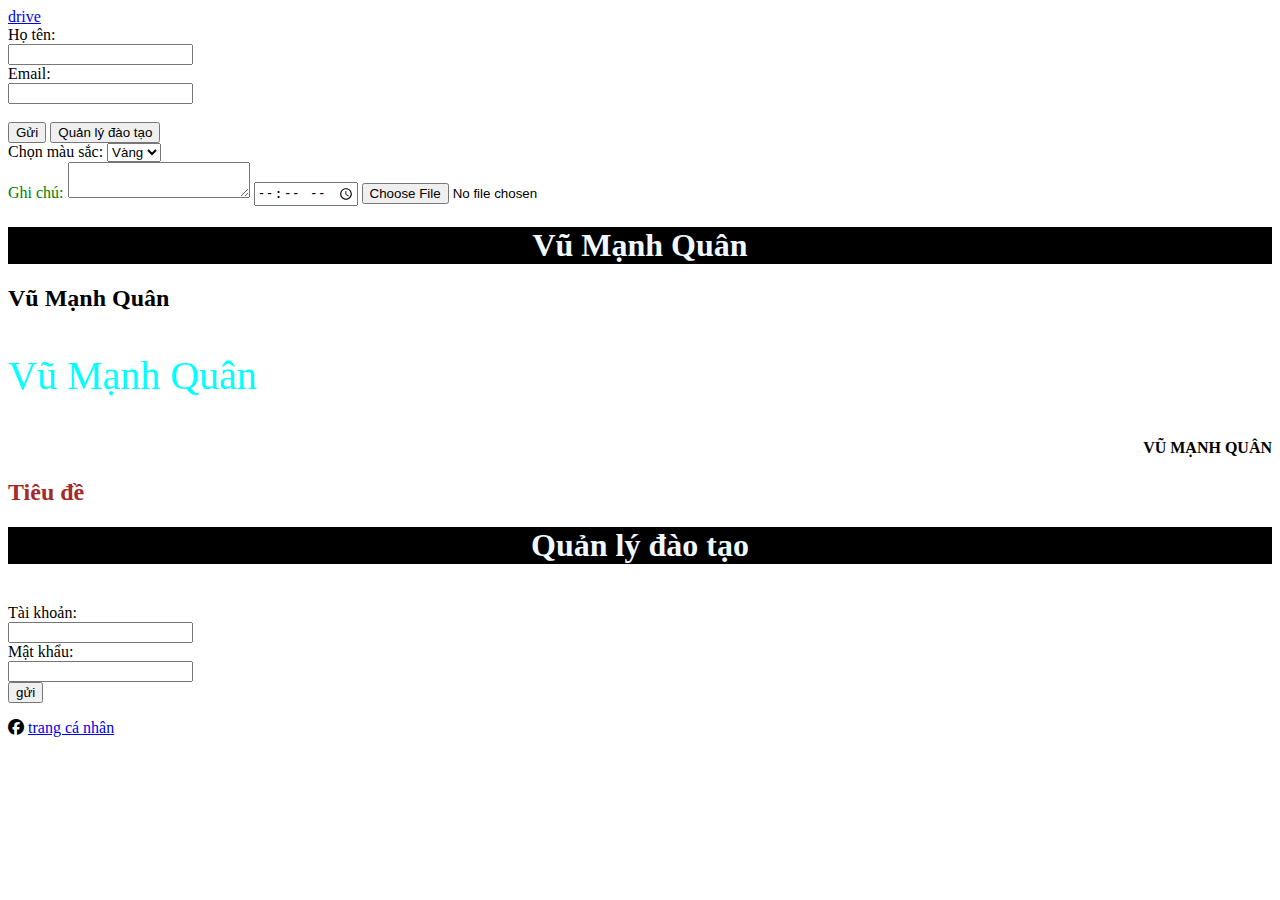
<file: index.html>
<!DOCTYPE html>
<html lang="en">
<head>
  <meta charset="UTF-8">
  <meta name="viewport" content="width=device-width, initial-scale=1.0">
  <title>PTIT</title>
  <link rel="stylesheet" href="styte.css">
  <link rel="stylesheet" href="https://cdnjs.cloudflare.com/ajax/libs/font-awesome/6.5.1/css/all.min.css">
</head>
<body>
  <a href="https://drive.google.com/drive/my-drive" target="_blank"> 
    drive
  </a>

  <form action="" autocomplete="on" novalidate>
    <label for="fullName">Họ tên:</label>
    <br>
    <input type="text" id="fullName" name="full_name"/>
    <br>
    <label for="email">Email:</label>
    <br>
    <input type="text" id="email" name="email"/>
    <br>
    <br>
    <input type="submit" value="Gửi" />

    <form
      action="https://qldt.ptit.edu.vn/#/home" 
      target="_blank" 
      method="post"
      autocomplete="on">
      <button type="text">Quản lý đào tạo</button>
    </form>

    <label for="colors">Chọn màu sắc:</label>
    <select id="colors" name="color">
      <option value="yellow">Vàng</option>
      <option value="red">Đỏ</option>
    </select>

    <br>
    <label for="note" class="color-green">Ghi chú:</label>
    <textarea id="note" name="note"></textarea>

    <input type="time">
    <input type="file">


    <h1>Vũ Mạnh Quân</h1>
    <h2 id="ten" class=".color-green">Vũ Mạnh Quân</h2>
    <h3 id="a" class="text-2">Vũ Mạnh Quân</h3>
    <h4 class="text-1">Vũ Mạnh Quân</h4>

    <h2 style="color: brown;">Tiêu đề</h2>

    <div>
      <h1>Quản lý đào tạo</h1><br>
      <label for="email">Tài khoản:</label><br>
      <input type="email" id="email" name="email"><br>
      <label for="password">Mật khẩu:</label><br>
      <input type="password" id="password" name="password"><br>
      <input type="submit" value="gửi">
    </div>

    <p>
      <i class="fa-brands fa-facebook"></i>
      <a href="https://www.facebook.com/" target="_blank">
        trang cá nhân
      </a>
    </p>

    
</body>
</html>
</file>
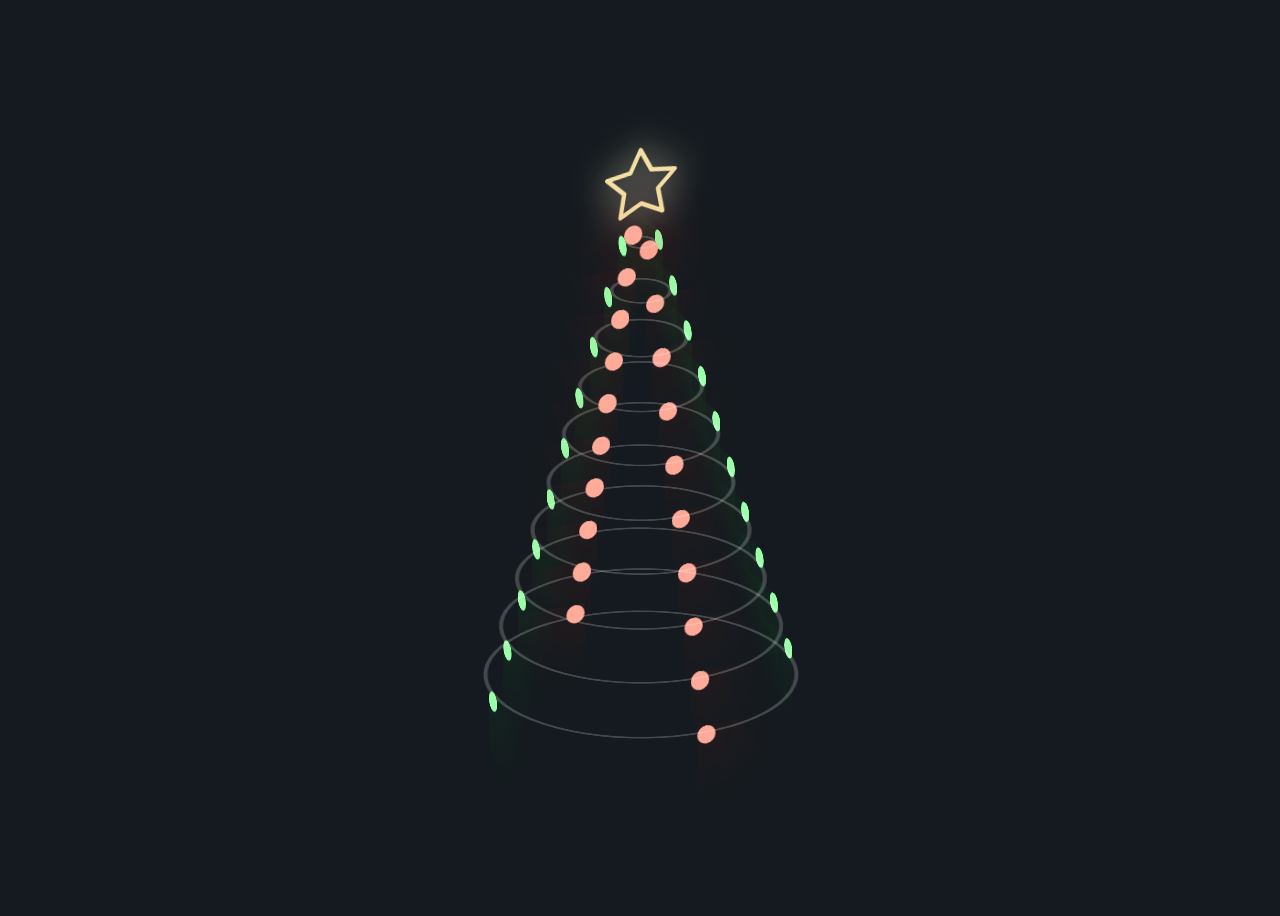
<file: tree/tree.html>
<!DOCTYPE html>
<html lang="en">
<head>
    <meta charset="UTF-8">
    <meta name="viewport" content="width=device-width, initial-scale=1.0">
    <title>Document</title>
    <link rel="stylesheet" href="tree.css">
</head>
<body>
    <div class="tree">
        <svg class="tree__star" xmlns="http://www.w3.org/2000/svg" viewBox="0 0 113.32 108.44" style="--delay: 0;">
          <path d="M90.19 104.33L57.12 87.38 24.4 105l5.91-36.69L3.44 42.65l36.72-5.72 16.1-33.5L73.06 36.6l36.83 4.97-26.35 26.21z" fill="none" stroke-width="6.88" stroke-linecap="round" stroke-linejoin="round"></path>
        </svg>
        <div class="tree__ring" style="--index: 1;">
          <div class="tree__bauble"></div>
          <div class="tree__bauble"></div>
        </div>
        <div class="tree__ring" style="--index: 2;">
          <div class="tree__bauble"></div>
          <div class="tree__bauble"></div>
        </div>
        <div class="tree__ring" style="--index: 3;">
          <div class="tree__bauble"></div>
          <div class="tree__bauble"></div>
        </div>
        <div class="tree__ring" style="--index: 4;">
          <div class="tree__bauble"></div>
          <div class="tree__bauble"></div>
        </div>
        <div class="tree__ring" style="--index: 5;">
          <div class="tree__bauble"></div>
          <div class="tree__bauble"></div>
        </div>
        <div class="tree__ring" style="--index: 6;">
          <div class="tree__bauble"></div>
          <div class="tree__bauble"></div>
        </div>
        <div class="tree__ring" style="--index: 7;">
          <div class="tree__bauble"></div>
          <div class="tree__bauble"></div>
        </div>
        <div class="tree__ring" style="--index: 8;">
          <div class="tree__bauble"></div>
          <div class="tree__bauble"></div>
        </div>
        <div class="tree__ring" style="--index: 9;">
          <div class="tree__bauble"></div>
          <div class="tree__bauble"></div>
        </div>
        <div class="tree__ring" style="--index: 10;">
          <div class="tree__bauble"></div>
          <div class="tree__bauble"></div>
        </div>
      </div>
      
      <script src="tree.js"></script>
</body>
</html>
</file>
<file: styte.css>
h1 {
    text-align: center;
    color: red;
}

.color-green {
    color: green;
}

.maudo{
    color: pink;
}

#a {
    color: aqua;
}

h1 {
    color: aliceblue;
    background: black;
  }

div {
    display: block;
}

.text-1 {
    text-align: right;
    text-transform: uppercase;
    font-style: normal;
}

.text-2 {
    font-weight: 400;
    font-size: 40px;
}
</file>
<file: tree/tree.css>
* {
    transform-style: preserve-3d;
  }
  
  :root {
    --reveal: 1;
    --size: 35vmin;
    --step: 0.12s;
    --star-delay: 2;
    --ring-delay: 1;
    --reveal-delay: 3s;
    --ring: hsl(0 0% 100% / 0.2);
    --bauble-one: 6;
    --bauble-two: 130;
  }
  
  body {
    min-height: 100vh;
    display: grid;
    place-items: center;
    background: hsl(210 20% 10%);
  }
  
  .tree {
    aspect-ratio: 3 / 5;
    width: var(--size);
    display: grid;
    transform: rotateX(24deg) rotateY(-24deg);
  }
  
  .tree__ring {
    position: relative;
    opacity: 1;
    animation: jump calc((var(--index) + 1) * 0.2s) calc(var(--ring-delay) * 1s) both;
  }
  
  @keyframes jump {
    0% {
      transform: translateY(calc((10 - var(--index)) * (5/3 * var(--size)) / 10));
    }
  }
  
  .tree__ring:after {
    content: "";
    width: calc(var(--size) * (var(--index) / 10));
    aspect-ratio: 1;
    border-radius: 50%;
    border: 4px solid var(--ring);
    position: absolute;
    box-sizing: border-box;
    top: 50%;
    left: 50%;
    transform: translate(-50%, -50%) rotateX(90deg);
  }
  
  .tree__bauble {
    position: absolute;
    inset: 0;
    transform: rotateY(var(--rotate, 0deg));
    animation: spin 2s calc(var(--index) * var(--step)) infinite linear;
  }
  
  .tree__bauble:last-of-type {
    --rotate: 90deg;
    --hue: var(--bauble-two, 140);
  }
  
  @keyframes reveal {
    0% {
      opacity: 0;
    }
  }
  
  @keyframes spin {
    to {
      transform: rotateY(calc(var(--rotate, 0deg) + 360deg));
    }
  }
  
  .tree__star {
    stroke-width: calc(var(--size) * 0.25);
    stroke: #f5e0a3;
    filter: drop-shadow(0 0 2vmin #fcf1cf);
    height: calc(var(--size) * 0.25);
    aspect-ratio: 1;
    overflow: visible !important;
    bottom: 100%;
    left: 50%;
    transform: translate(-50%, 0);
    position: absolute;
    stroke-dasharray: 1000 1000;
    fill: none;
    animation: stroke 1s calc(var(--star-delay) * 1s) both;
  }
  
  @keyframes stroke {
    from {
      stroke-dashoffset: -1000;
    }
  }
  
  .tree__bauble:after, .tree__bauble:before {
    content: ""; 
    height: calc(var(--size) * 0.065);
    position: absolute;
    aspect-ratio: 1;
    background: hsl(var(--hue, 10) 98% 80%);
    box-shadow: 0 0 calc(var(--size) * 0.2) hsl(var(--hue, 10) 98% 40%);
    border-radius: 50%;
    top: 50%;
    left: 50%;
    animation: reveal calc(var(--reveal) * 1s) calc(var(--reveal-delay, 2s) + ((10 - var(--index)) * 0.125s)) both;
    transform:
      translate(-50%, -50%)
      rotateY(var(--r, 0deg))
      translateZ(calc((-4px + (var(--size) * (var(--index) / 10)) * -0.5)));
  }
  
  .tree__bauble:before {
    --r: 180deg;
  }
</file>
